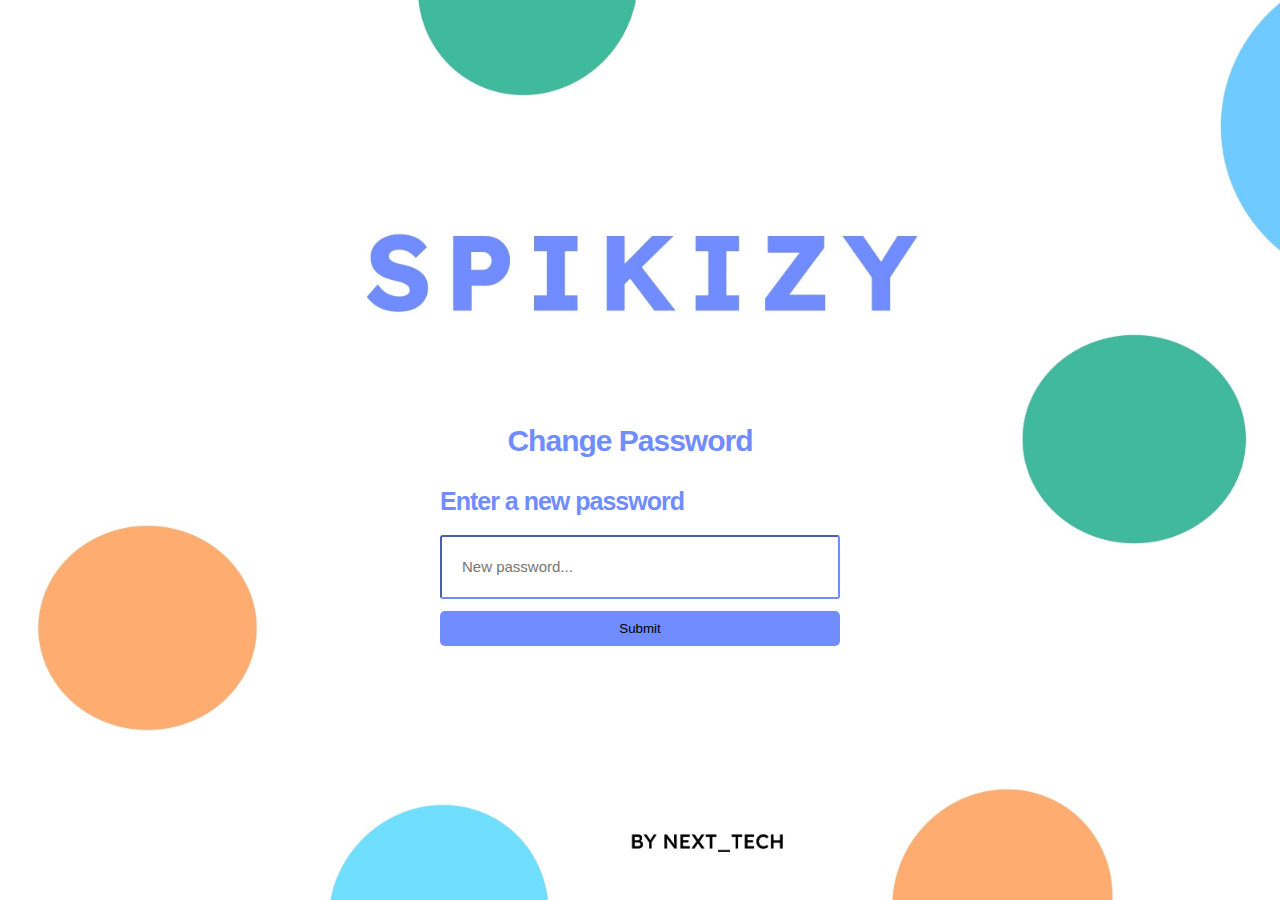
<file: changePassword.html>
<html>

<head>

   <Title>Change Password</title>
   <!-- CSS
   ================================================== -->
   <link rel="stylesheet" href="css/register.css">

   <link rel="shortcut icon" href="favicon.png">

</head>

<body>
<!--
 ================================================== -->
   <div class="row">

      <form method="post">
         <h1>Change Password</h1>
         <h2>Enter a new password</h2>

         <input name="Password" type="password" id="contactName" placeholder="New password..." value="" minLength="6" required
            tooltip="Enter your email" />

         <button class="submitform">Submit</button>

</body>

<html>
</file>
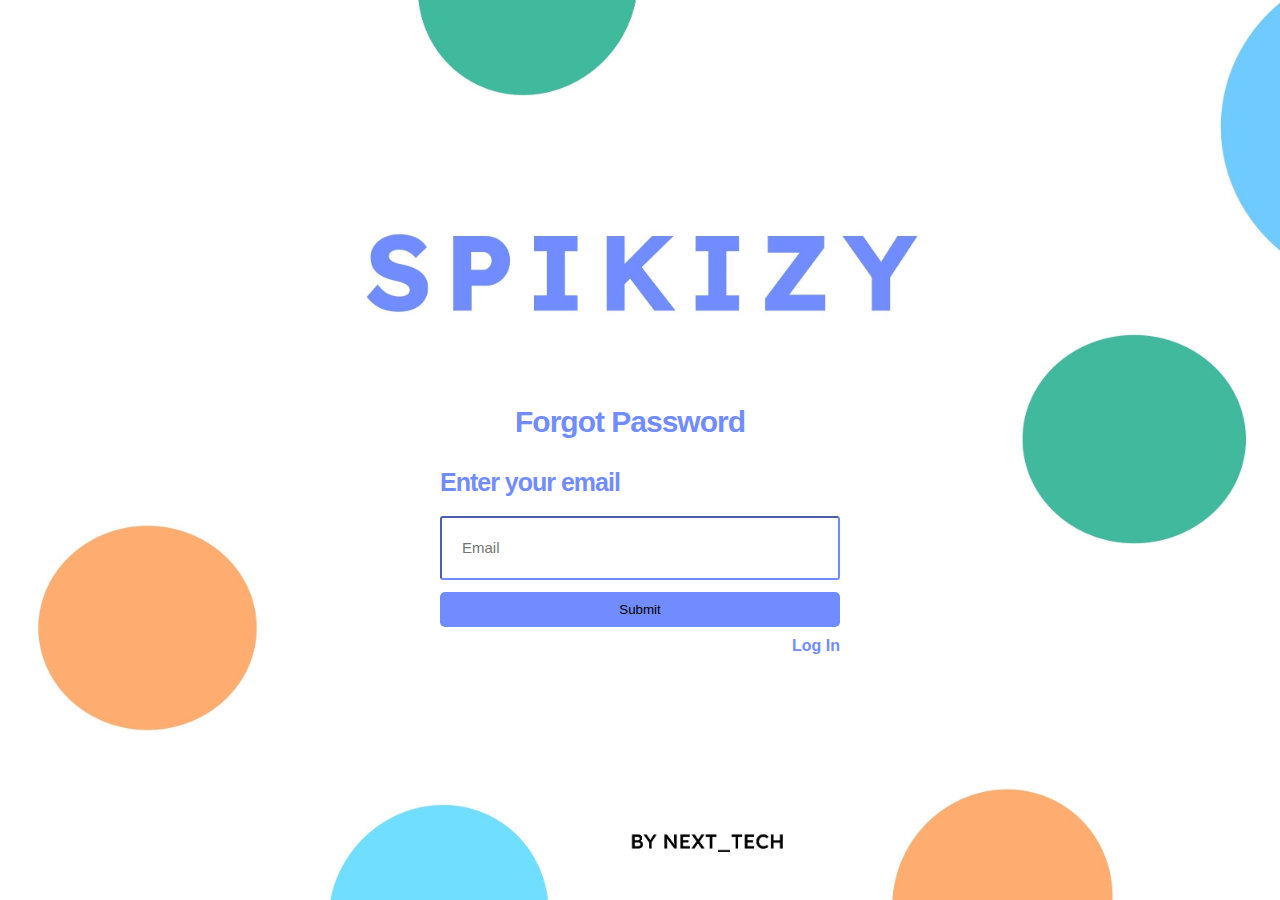
<file: forgot.html>
<html>

<head>

   <Title>Forgot Password</title>
   <!-- CSS
   ================================================== -->
   <link rel="stylesheet" href="css/register.css">

   <link rel="shortcut icon" href="favicon.png">

</head>

<body>

   <!-- The form authorization
 ================================================== -->
   <div class="row">
      <!-- Form connects with signin.php to check data validation and start session to take access for index.php -->
      <form method="post">
         <h1>Forgot Password</h1>
         <h2>Enter your email</h2>

         <input name="Email" type="text" id="contactName" placeholder="Email" value="" minLength="6" required
            tooltip="Enter your email" />

         <button class="submitform">Submit</button>
         <p>
            <a href="log in.html">Log In</a>
         </p>

</body>

<html>
</file>
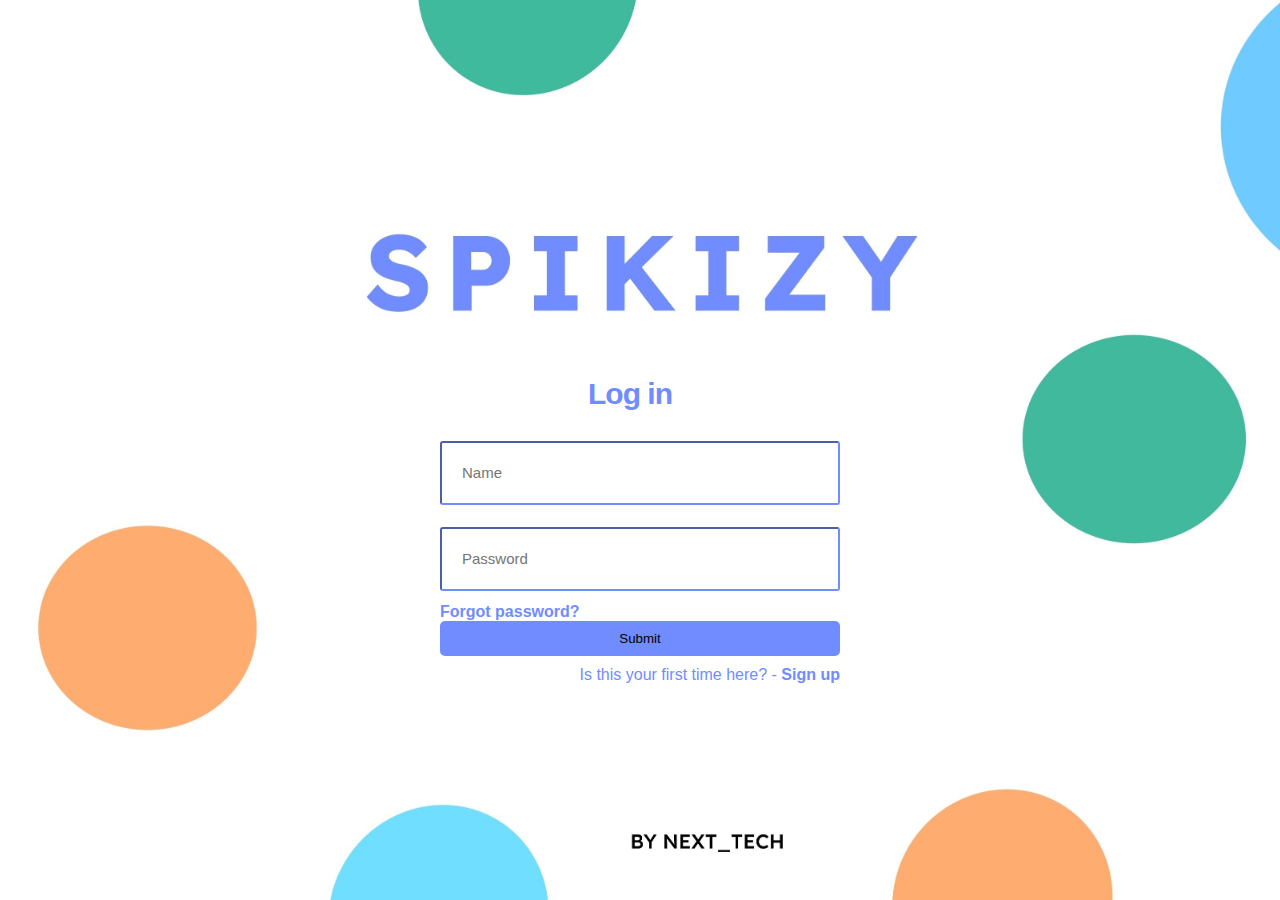
<file: log in.html>
<html>

<head>

<Title>Log in</title>
<!-- CSS
   ================================================== -->
<link rel="stylesheet" href="css/register.css"> 
   
<link rel="shortcut icon" href="favicon.png" >

</head>

<body>

<!-- The form authorization
 ================================================== -->
<div class="row">
		<!-- Form connects with signin.php to check data validation and start session to take access for index.php -->		  
            <form method="post" action="log in.php"> 
      			<h1>Log in</h1>                
 					<input name="Name" type="text" id="contactName" placeholder="Name" value="" minLength="2" required />                              
	     		    <input name="Password" type="password" id="contactSubject" placeholder="Password"  value="" minLength="6" required />
	                
                    <a class="forgot" href="forgot.html">Forgot password?</a>
                    
                    
                     <button class="submitform">Submit</button>
                     <p>
                     Is this your first time here? - <a href="sign up.html">Sign up</a>
                  </p>

</body>

<html>
</file>
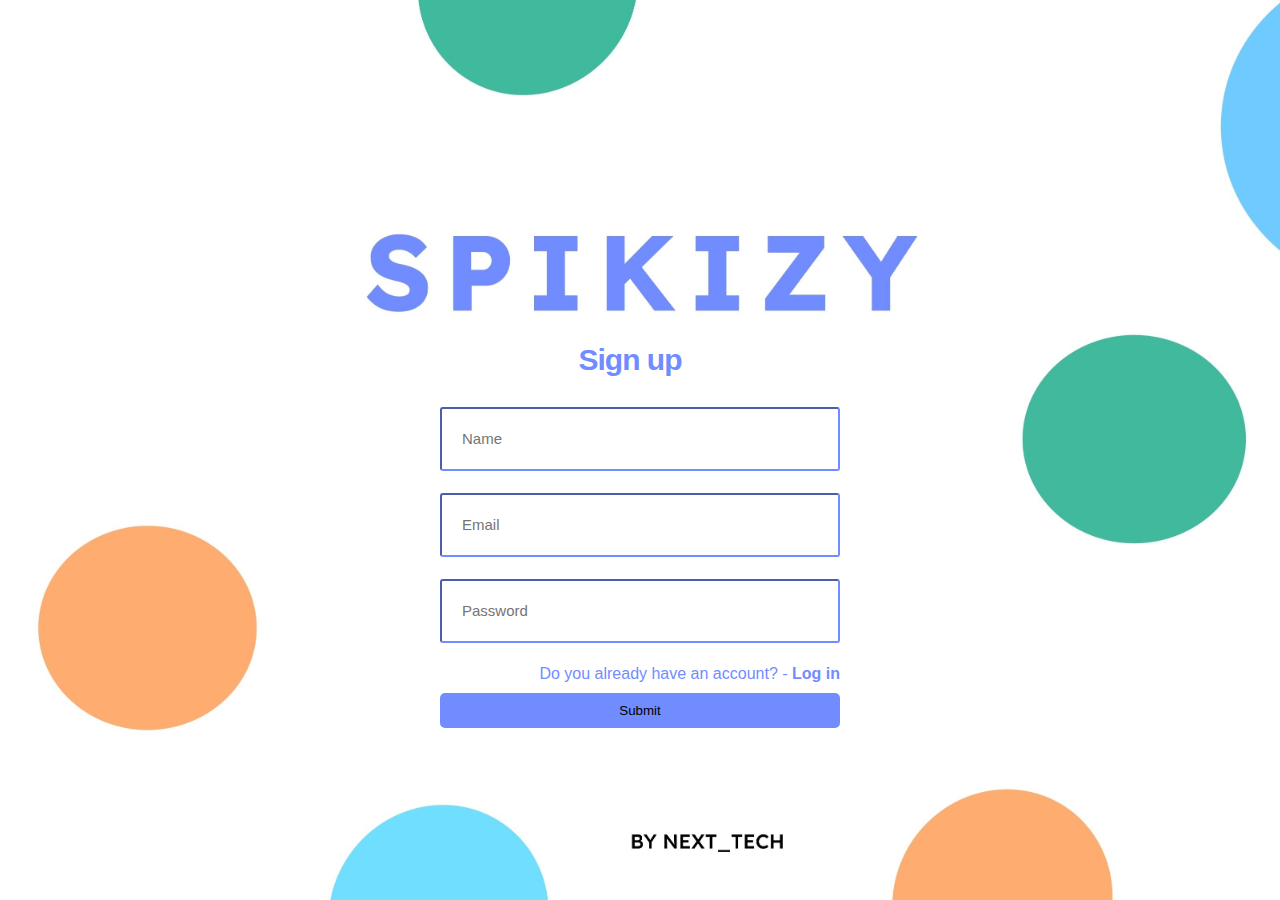
<file: sign up.html>
<html>

<head>

<Title>Sign up</title>
<!-- CSS
   ================================================== -->
<link rel="stylesheet" href="css/register.css"> 
   
<link rel="shortcut icon" href="favicon.png" >

</head>

<body>

<!-- The form registration
 ================================================== -->
<div class="row">
			  				  
            <form method="post" action="register.php"  >
      			<h1>Sign up</h1>                
 					<input name="Name" type="text" id="contactName" placeholder="Name" value="" minLength="2" required />                 
	      			<input name="Email" type="email" id="contactEmail" placeholder="Email" value="" required />	               
	     		    <input name="Password" type="password" id="contactSubject" placeholder="Password" minLength="6" value="" required />
	                <p>
                    Do you already have an account? - <a href="log in.html">Log in</a>
                    </p>
                     <button class="submitform">Submit</button>
                  

</body>

<html>
</file>
<file: css/register.css>
h1 {
	font-size: 30px;
	padding-right: 20px;

	letter-spacing: -1px;
	text-align: center;
	color: #718CFF;
}

h2 {
	font-size: 25px;
	padding-right: 20px;
	line-height: 5px;
	letter-spacing: -1px;
	color: #718CFF;
}


p {
    margin: 10px 0;
	color:#718CFF;
	text-align: end;
}

body {
	height: 100hv;
	background: url(../Elements/Back_page-0001.jpg) no-repeat center;
	background-size: cover;
	padding-top: 13%;
	position: relative;
    display: flex;
    align-items: center;
    justify-content: center;
    font-family: Montserrat, sans-serif;
}

a {
    color: #718CFF;
    font-weight: bold;
    text-decoration: none;
}

a:hover,
a:focus {
	color: #AF77F6;
}

form {
    display: flex;
    flex-direction: column;
    width: 400px;
}

input {
    margin: 10px 0;
    padding: 10px;
	border-radius: 5px;
}

input[type="text"],
input[type="password"],
input[type="email"],
textarea,
select {
	display: block;
	padding: 18px 20px;
	margin: 10px 0 12px 0;
	border-color: #718CFF;
	outline: none;
	color: #000000;
	font-family: "raleway-bold", sans-serif;
	font-size: 15px;
	line-height: 24px;
	border-radius: 3px;
	max-width: 100%;
}

button {
    padding: 10px;
    border: unset;
    cursor: pointer;
	background: #718CFF;
	border-radius: 5px;
}

.button:hover,
button:hover,
input[type="button"]:hover {
	color: #FFFFFF;
	background: #AF77F6;
}
</file>
